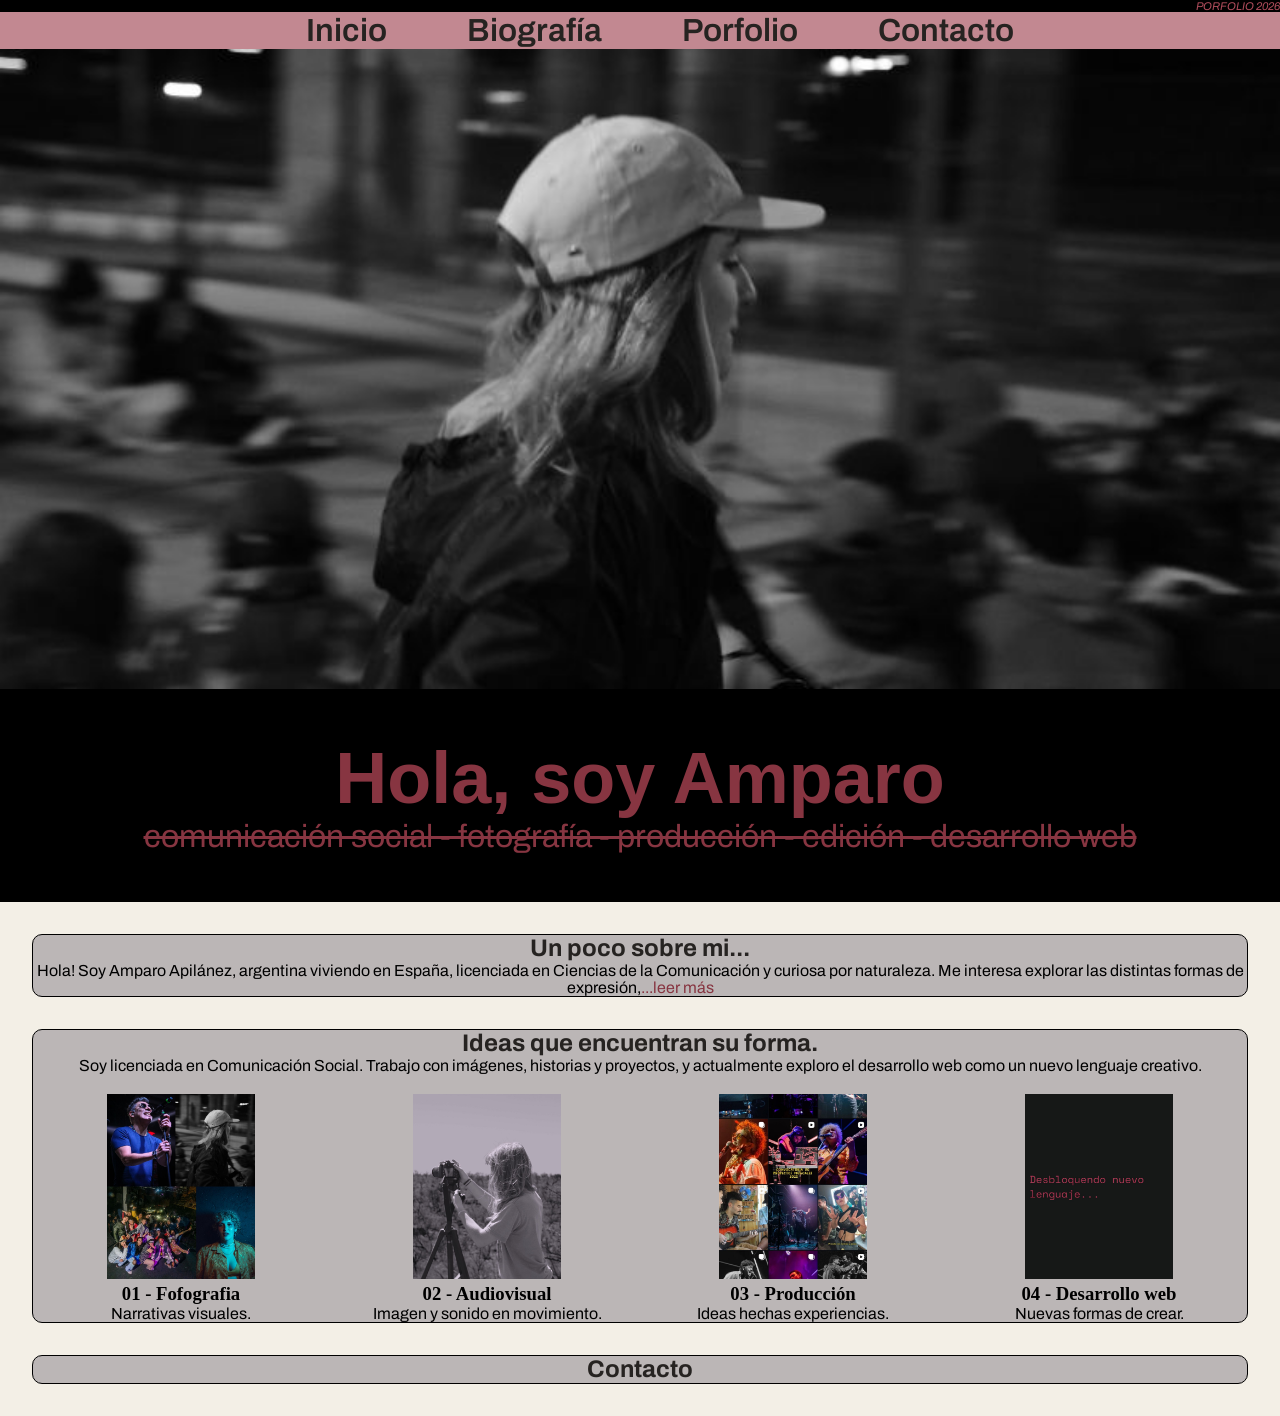
<file: html/index.html>
<!DOCTYPE html>
<html lang="en">
<head>
    <meta charset="UTF-8">
    <meta name="viewport" content="width=device-width, initial-scale=1.0">
    <title>Document</title>
    <link rel="stylesheet" href="../css/main.css">
    <link rel="preconnect" href="https://fonts.googleapis.com">
    <link rel="preconnect" href="https://fonts.gstatic.com" crossorigin>
    <link href="https://fonts.googleapis.com/css2?family=Archivo:ital,wght@0,100..900;1,100..900&family=Armata&family=Syne:wght@400..800&display=swap" rel="stylesheet">
</head>

<body>
    <head>
        <p class="encabezado">
            <span>PORFOLIO 2026</span>
        </p>        
        <nav>
            <ul>  
                <li class="menu, sutitulos"><a href="#">Inicio</a></p>   
                <li class="menu, sutitulos"><a href="paginas/biografia.html">Biografía</a></p>
                <li class="menu, sutitulos"><a href="paginas/porfolio.html">Porfolio</a></p>
                <li class="menu, sutitulos"><a href="paginas/contacto.html">Contacto</a></p>
            </ul>
        </nav>
    </head>
    <main>
        <section>
           <div class="contenedorImagen">
               <img class="fotoPrincipal" src="../archivos/gorra1.jpg">
                <div class="superponer">
                    <h1 class="textoSuper">Hola, soy Amparo</h1>
                    <p class="tachado">comunicación social - fotografía - producción - edición - desarrollo web</p>
                </div>
            </div>
        </section>
        <section class="cuadricula">
            <article>
                <h2 class="perfil"><a href="paginas/biografia.html">Un poco sobre mi...</a></h2>
                    <p>Hola! Soy Amparo Apilánez, argentina viviendo en España, licenciada en Ciencias de la Comunicación y curiosa por naturaleza.
                    Me interesa explorar las distintas formas de expresión,<a class="boton" href="paginas/biografia.html" input type="button">...leer más</a></p>
           </article>
        </section>
        <section class="cuadricula">
                <h2><a href="paginas/porfolio.html">Ideas que encuentran su forma.</a></h2>
                <p>Soy licenciada en Comunicación Social. Trabajo con imágenes, historias y proyectos, y actualmente exploro el desarrollo web como un nuevo lenguaje creativo.</p>
             <div class="porfolio">
                <article>
                    <img class="foto" src="../archivos/foto.jpg" alt="" title="">
                    <h3>01 - Fofografia</h3>
                     <p>Narrativas visuales.</p>
                </article>
                <article>
                    <img class="foto" src="../archivos/video.jpg" alt="" title="">
                    <h3>02 - Audiovisual</h3>
                     <p>Imagen y sonido en movimiento.</p>
                </article>
                <article>
                    <img class="foto" src="../archivos/produccion.jpg" alt="" title="">
                    <h3>03 - Producción</h3>                    
                    <p>Ideas hechas experiencias.</p>
                </article>
                 <article>
                    <img class="foto" src="../archivos/desarrollo.jpg" alt="" title="">
                    <h3>04 - Desarrollo web</h3>
                    <p>Nuevas formas de crear.</p>
                </article>
        </section>
        <section class="cuadricula">
            </div>
                <article>      
                    <h2 class="sutitulos"><a href="paginas/contacto.html">Contacto</a></h2>
                </article>  
        </section>
    </main>
    <footer></footer>
    
</body>
</html>
</file>
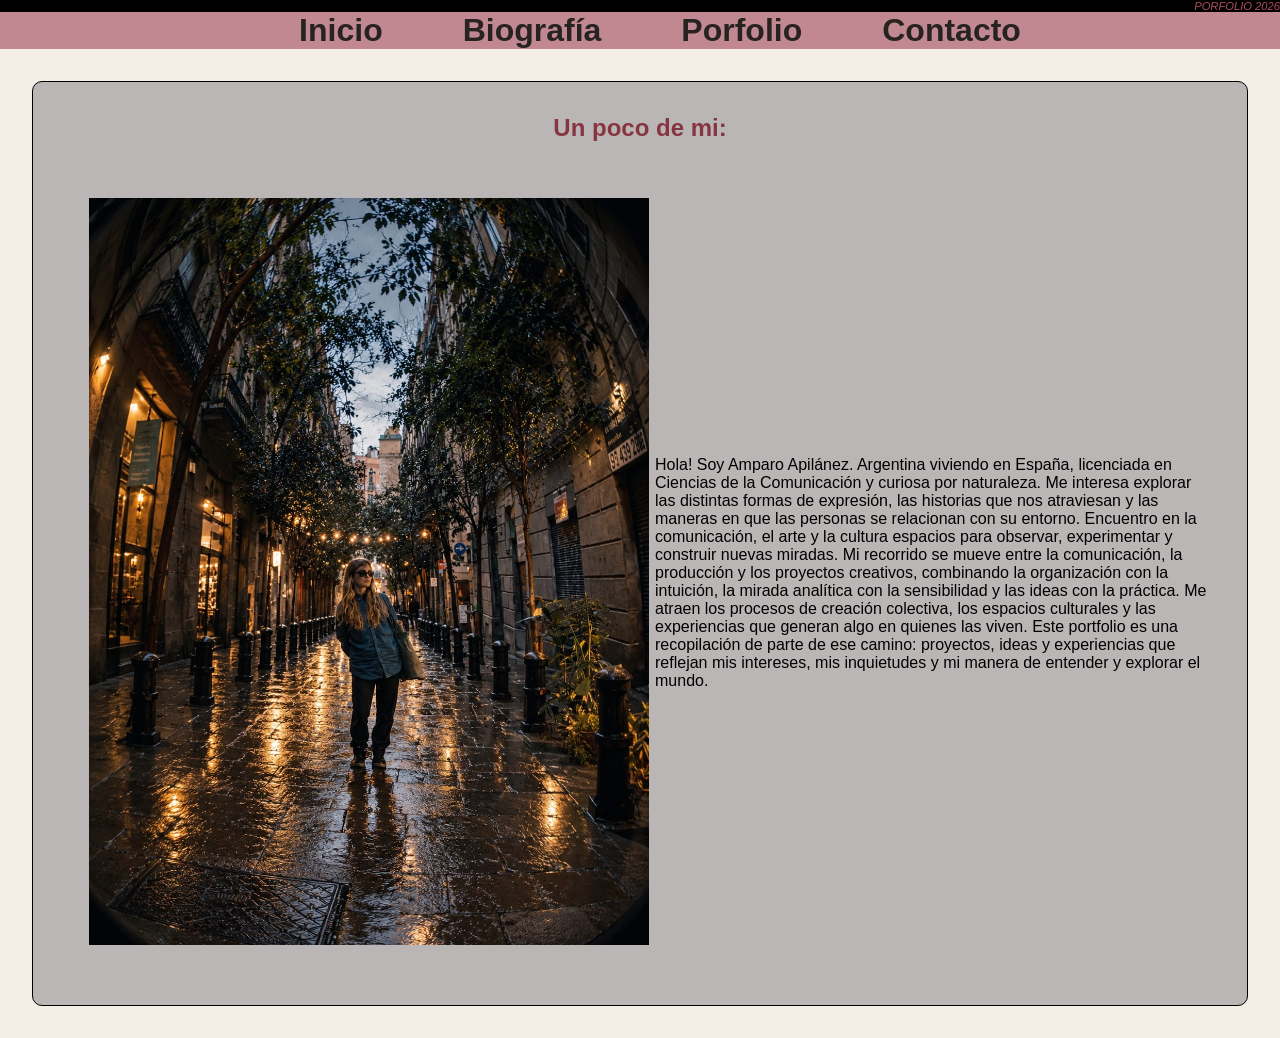
<file: html/paginas/biografia.html>
<!DOCTYPE html>
<html lang="en">
<head>
    <meta charset="UTF-8">
    <meta name="viewport" content="width=device-width, initial-scale=1.0">
    <title>Document</title>
    <link rel="stylesheet" href="../../css/main.css">
</head>

<head>
    <p class="encabezado">
        <span>PORFOLIO 2026</span>
    </p>        
    <nav>
        <ul>  
            <li class="menu, sutitulos"><a href="../index.html">Inicio</a></p>   
            <li class="menu, sutitulos"><a href="#">Biografía</a></p>
            <li class="menu, sutitulos"><a href="../paginas/porfolio.html">Porfolio</a></p>
            <li class="menu, sutitulos"><a href="../paginas/contacto.html">Contacto</a></p>
        </ul>
    </nav>
</head>
<body>
<main>
    <section class="cuadricula">
        <h2 class="contenedorImagen">Un poco de mi:</h2>
        <div class="mitad">
            <div class="mitadImagen"><img class="fotoPerfil" src="../../archivos/perfil.jpeg" alt="chica en una ciudad" title="foto de perfil profesional"></div>
            <div class="mitadTexto">
            <p>Hola! Soy Amparo Apilánez. Argentina viviendo en España, licenciada en Ciencias de la Comunicación y curiosa por naturaleza.
            Me interesa explorar las distintas formas de expresión, las historias que nos atraviesan y las maneras en que las personas se relacionan con su entorno. Encuentro en la comunicación, el arte y la cultura espacios para observar, experimentar y construir nuevas miradas.
            Mi recorrido se mueve entre la comunicación, la producción y los proyectos creativos, combinando la organización con la intuición, la mirada analítica con la sensibilidad y las ideas con la práctica. Me atraen los procesos de creación colectiva, los espacios culturales y las experiencias que generan algo en quienes las viven.
            Este portfolio es una recopilación de parte de ese camino: proyectos, ideas y experiencias que reflejan mis intereses, mis inquietudes y mi manera de entender y explorar el mundo.
            </p></div>
        </div>
    </section>
</main>
</body>

<footer></footer>
</file>
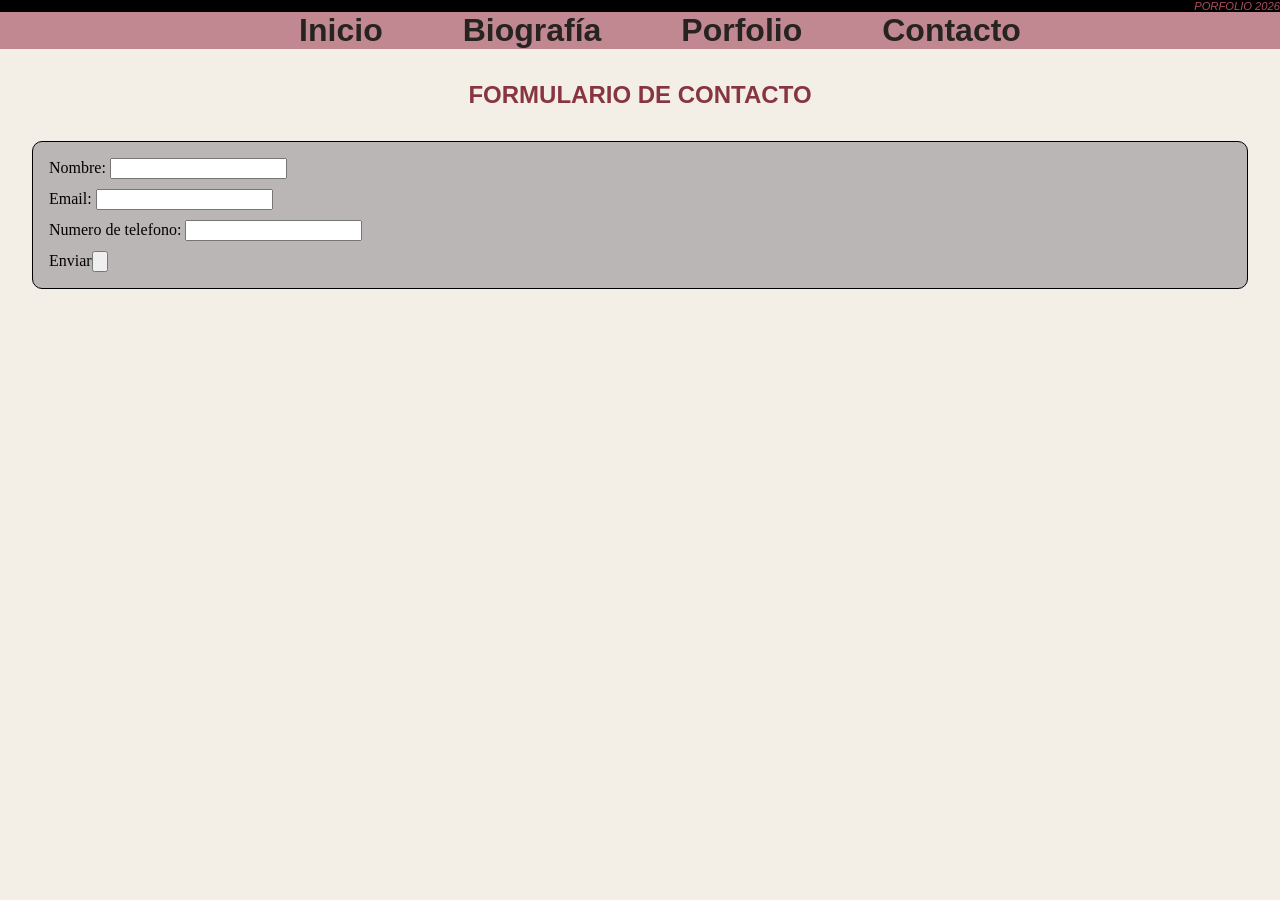
<file: html/paginas/contacto.html>
<!DOCTYPE html>
<html lang="en">
<head>
    <meta charset="UTF-8">
    <meta name="viewport" content="width=device-width, initial-scale=1.0">
    <title>Document</title>
    <link rel="stylesheet" href="../../css/main.css">
</head>
<body>
   <head>
        <p class="encabezado">
            <span>PORFOLIO 2026</span>
        </p>        
        <nav>
            <ul>  
                <li class="menu, sutitulos"><a href="../index.html">Inicio</a></p>   
                <li class="menu, sutitulos"><a href="../paginas/biografia.html">Biografía</a></p>
                <li class="menu, sutitulos"><a href="../paginas/porfolio.html">Porfolio</a></p>
                <li class="menu, sutitulos"><a href="#">Contacto</a></p>
            </ul>
        </nav>
    </head>

    <main>
        <h2 class="contenedorImagen">FORMULARIO DE CONTACTO</h2>
        <form class="cuadricula">
            <div >
                <ol class="formulario">
                    <li>Nombre: <input type="text"></li>
                    <li>Email: <input type="email"></li>
                    <li>Numero de telefono: <input type="tel"></li>
                    <li>Enviar<input type="button"></li>
                </ol>
            </div>
        </form>
    </main>
</body>
<footer>

</footer>
</file>
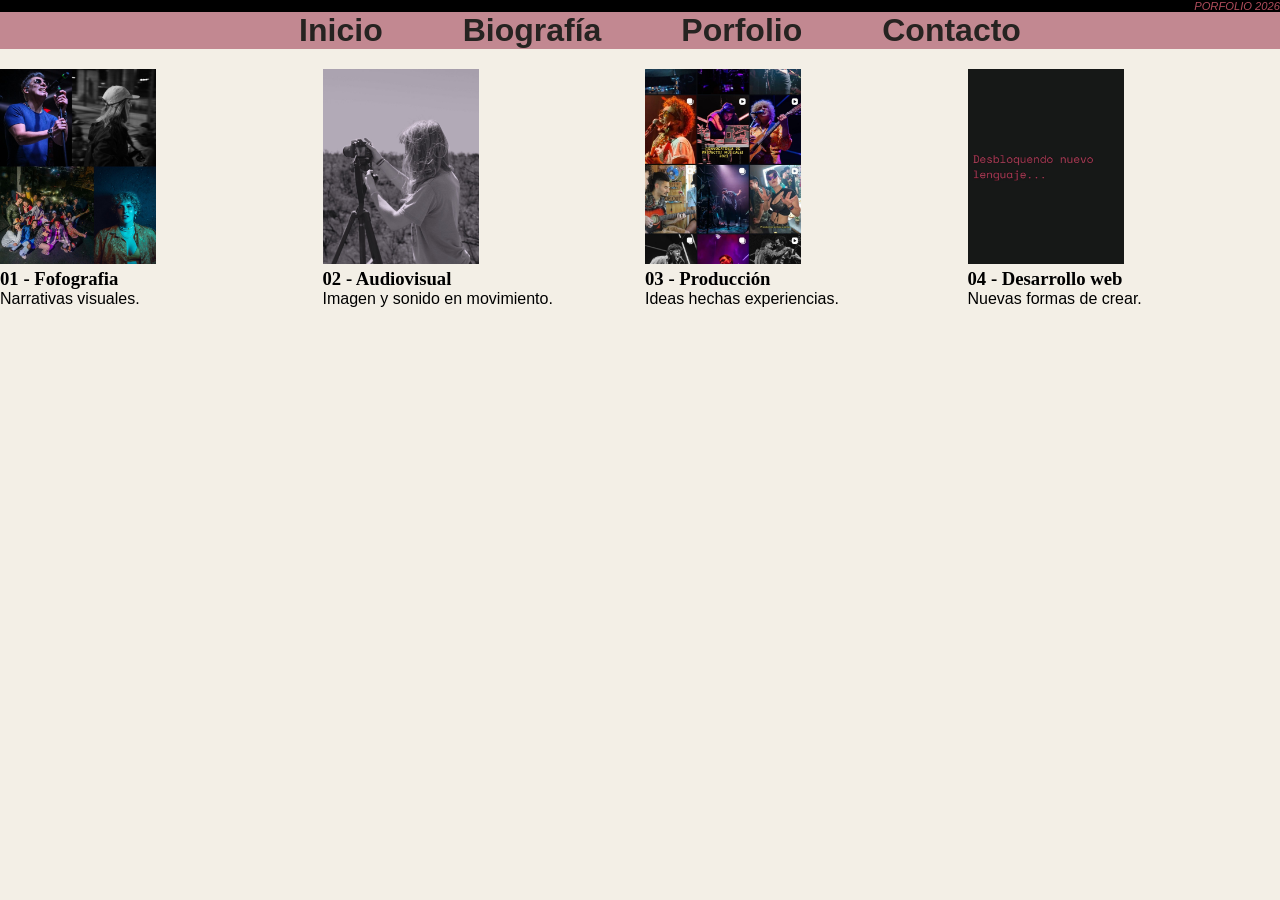
<file: html/paginas/porfolio.html>
<!DOCTYPE html>
<html lang="en">
<head>
    <meta charset="UTF-8">
    <meta name="viewport" content="width=device-width, initial-scale=1.0">
    <title>Document</title>
    <link rel="stylesheet" href="../../css/main.css">
</head>
<body>
<head>
    <p class="encabezado">
        <span>PORFOLIO 2026</span>
    </p>        
    <nav>
        <ul>  
            <li class="menu, sutitulos"><a href="../index.html">Inicio</a></p>   
            <li class="menu, sutitulos"><a href="../paginas/biografia.html">Biografía</a></p>
            <li class="menu, sutitulos"><a href="#">Porfolio</a></p>
            <li class="menu, sutitulos"><a href="../paginas/contacto.html">Contacto</a></p>
        </ul>
    </nav>
</head>
</body>

<main>
    <section>
        <div class="porfolio">
            <article>
                <img class="foto" src="../../archivos/foto.jpg" alt="" title="">
                <h3>01 - Fofografia</h3>
                    <p>Narrativas visuales.</p>
            </article>
            <article>
                <img class="foto" src="../../archivos/video.jpg" alt="" title="">
                <h3>02 - Audiovisual</h3>
                    <p>Imagen y sonido en movimiento.</p>
            </article>
            <article>
                <img class="foto" src="../../archivos/produccion.jpg" alt="" title="">
                <h3>03 - Producción</h3>                    
                <p>Ideas hechas experiencias.</p>
            </article>
                <article>
                <img class="foto" src="../../archivos/desarrollo.jpg" alt="" title="">
                <h3>04 - Desarrollo web</h3>
                <p>Nuevas formas de crear.</p>
            </article>
        </div>
    </section>
</main>

<footer></footer>
</file>
<file: css/main.css>
* {
    margin: 0;
    box-sizing: 0;
    padding: border-box;
}
body {
    background-color: blanchedalmond0;
}
a { 
    text-decoration: none;
    font-family: "Archivo", sans-serif; 
    color: rgb(38, 35, 33);
    
}
p.encabezado {
    background-color:  rgb(0, 0, 0);
    color: rgb(175, 76, 91);
    display: flex;
    justify-content:end;
    width: 100%;
    font-size: 0.7rem;
    font-style: oblique;
    }
body {
    background-color: rgb(243, 239, 230);
}

nav ul {
    background-color: rgb(194, 136, 145) ;
    text-align: center;
    font-weight:600;
}
nav ul li {
    display: inline-block;
    font-size: 0.8rem;
    font-family: Impact, Haettenschweiler, 'Arial Narrow Bold', sans-serif;
    color: black;
    padding: 0rem 2.5rem; 
}
p {
    font-size: 1rem;
    font-family: "Archivo", sans-serif;
}
.fotoPrincipal {
    background-size: cover;
    background-position: center;
    background-repeat: no-repeat;
    display: flex;
    justify-content:space-between;
    align-items:center;
    object-fit: cover;
    margin: 0;
    width: 100%; 
}
.contenedorImagen {
    color: rgb(135, 53, 65);
    font-family:Impact, Haettenschweiler, 'Arial Narrow Bold', sans-serif;
    text-align: center;
}
h2.contenedorImagen {
    margin-top: 2rem;
    font-size: 100fr;
}
.textoSuper {
    font-size: 3rem;
    margin: 0%;
}
.tachado {
    text-decoration: line-through;
    font-size: 1rem;
    display: inline-block;
    margin: 5fr;
    top: 20px;
    left: 50%;
}
.superponer {
    background-color: black;
    padding: 3rem;
}

.cuadricula{
    background-color: rgb(187, 182, 182);
    border: 1px solid black;
    border-radius: 10px;
    color: black;
    margin: 2rem;
    text-align: center;
}
.mitad {
    display:flex;
    gap: 30px;
    align-items:center;
}
.mitadTexto {
    flex: 1;
    padding: 2rem;
    text-align: start;
}
.mitadImagen {
    flex: 1;
    width: 100%;
    height: auto;
}
.fotoPerfil {
    width: 100%;
    padding: 10%;
}
a.boton {
    color: rgb(135, 53, 65);
    text-decoration:double;
}
.foto {
    margin-top: 20px;
    width: 50%;
}
.porfolio{
    display: grid;
    grid-template: repeat(2, 1fr);   
    gap: 10px;
}
.formulario {
    padding: 1rem;
    display: flex;
    flex-direction: column;
    gap: 10px;
    text-align:left;
    list-style-type: none;
}
footer {
    background-color: rgb(194, 136, 145) ;
}
/*---------------------768px-------------------------*/
@media screen and (min-width: 768px) {
    .textoSuper {
    font-size: 3.5rem;
}
.tachado {
    font-size: 1.2rem;
}
nav ul li {
    font-size: 1.2rem;
}
.porfolio{
    display: grid;
    grid-template-columns: repeat(2, 1fr);   
    gap: 10px;
}
}
/*---------------------992px-------------------------*/
@media screen and (min-width: 992px) {
 .textoSuper {
    font-size: 4rem;
}
.tachado {
    font-size: 1.5rem;
}
nav ul li {
    font-size: 1.6rem;
}
}
    
/*---------------------1200px-------------------------*/
@media screen and (min-width: 1200px) {
 .textoSuper {
    font-size: 4.5rem;
}
.tachado {
    font-size: 2rem;
}
nav ul li {
    font-size: 2rem;
}
.porfolio{
    display: grid;
    grid-template-columns: repeat(4, 1fr);   
    gap: 10px;
}
}
</file>
